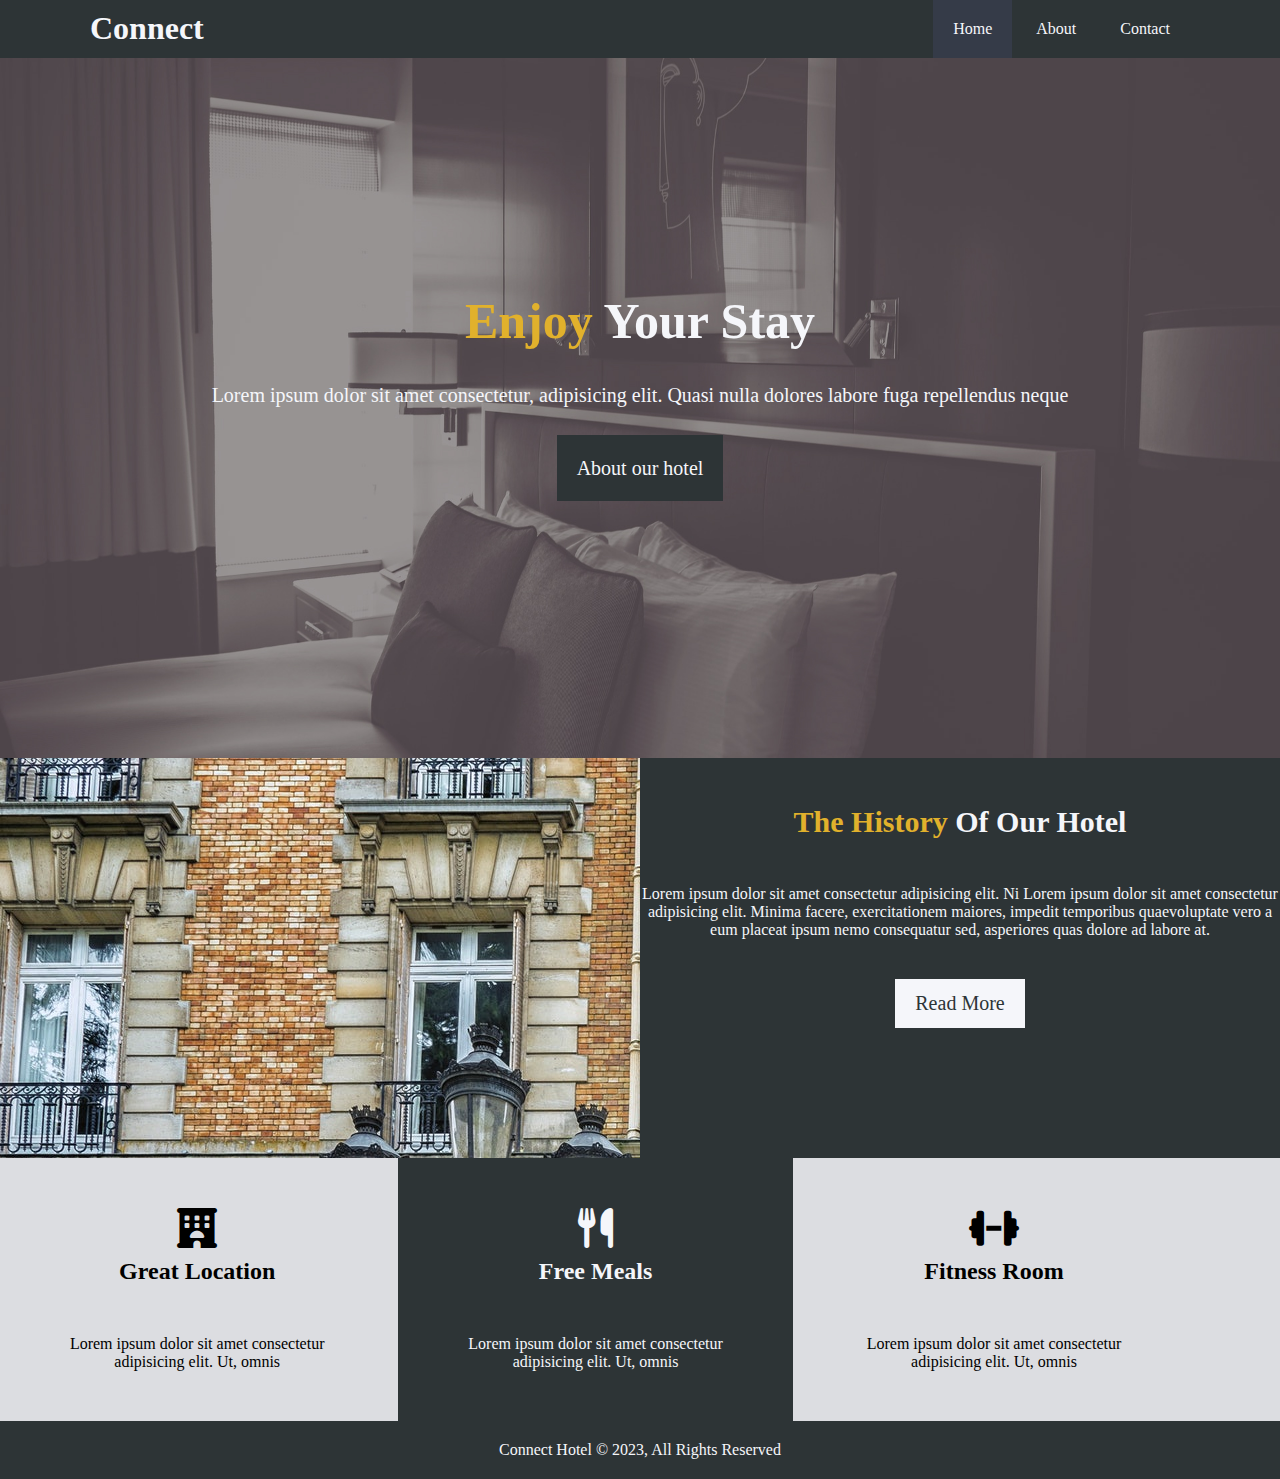
<file: index.html>
<!DOCTYPE html>
<html lang="en">
<head>
    <meta charset="UTF-8">
    <title>Hotel Website | Home</title>
    <link rel="stylesheet" href="css/style.css">
    <link rel="stylesheet" href="https://cdnjs.cloudflare.com/ajax/libs/font-awesome/6.4.0/css/all.min.css">
</head>
<body>
    <header>
        <nav id="navbar">
           <div class="container">
            <h1 class="logo">
                <a href="index.html">Connect</a>
            </h1>
            <ul>
                <li class="current"><a href="index.html">Home</a></li>
                <li><a href="about.html">About</a></li>
                <li><a href="contact.html">Contact</a></li>
            </ul>
           </div>
        </nav>
    </header>
    <!-- Show Case Section-->
    <section id="show_case">
        <div class="container">
            <div class="content">
                <h1><span>Enjoy</span> Your Stay</h1>
                <p>Lorem ipsum dolor sit amet consectetur, adipisicing elit. Quasi nulla dolores labore fuga repellendus neque </p>
                <a class="btn" href="about.html">About our hotel</a>
            </div>
        </div>
    </section>
    <!-- Home Info Section -->
    <section id="home_info">
        <div class="info-img"></div>
        <div class="info-content">
            <h1><span>The History</span> Of Our Hotel</h1>
            <p>Lorem ipsum dolor sit amet consectetur adipisicing elit. Ni Lorem ipsum dolor sit amet consectetur adipisicing elit. Minima facere, exercitationem maiores, impedit temporibus quaevoluptate vero a eum placeat ipsum nemo consequatur sed, asperiores quas dolore ad labore at.</p>
            <a class="btn-light" href="about.html">Read More</a>
        </div>
    </section>
    <!-- Features Section -->
    <section id="features">
        <div class="box">
            <i class="fa-solid fa-hotel"></i>
            <h2>Great Location</h2>
            <p>Lorem ipsum dolor sit amet consectetur adipisicing elit. Ut, omnis</p>
        </div>
        <div class="box bg-dark">
            <i class="fa-solid fa-utensils"></i>
            <h2>Free Meals</h2>
            <p>Lorem ipsum dolor sit amet consectetur adipisicing elit. Ut, omnis</p>
        </div>
        <div class="box">
            <i class="fa-solid fa-dumbbell"></i>
            <h2>Fitness Room</h2>
            <p>Lorem ipsum dolor sit amet consectetur adipisicing elit. Ut, omnis</p>
        </div>
    </section>
    <!-- Footer Section-->
    <section id="footer">
        <p>Connect Hotel &COPY; 2023, All Rights Reserved</p>
    </section>
</body>
</html>
</file>
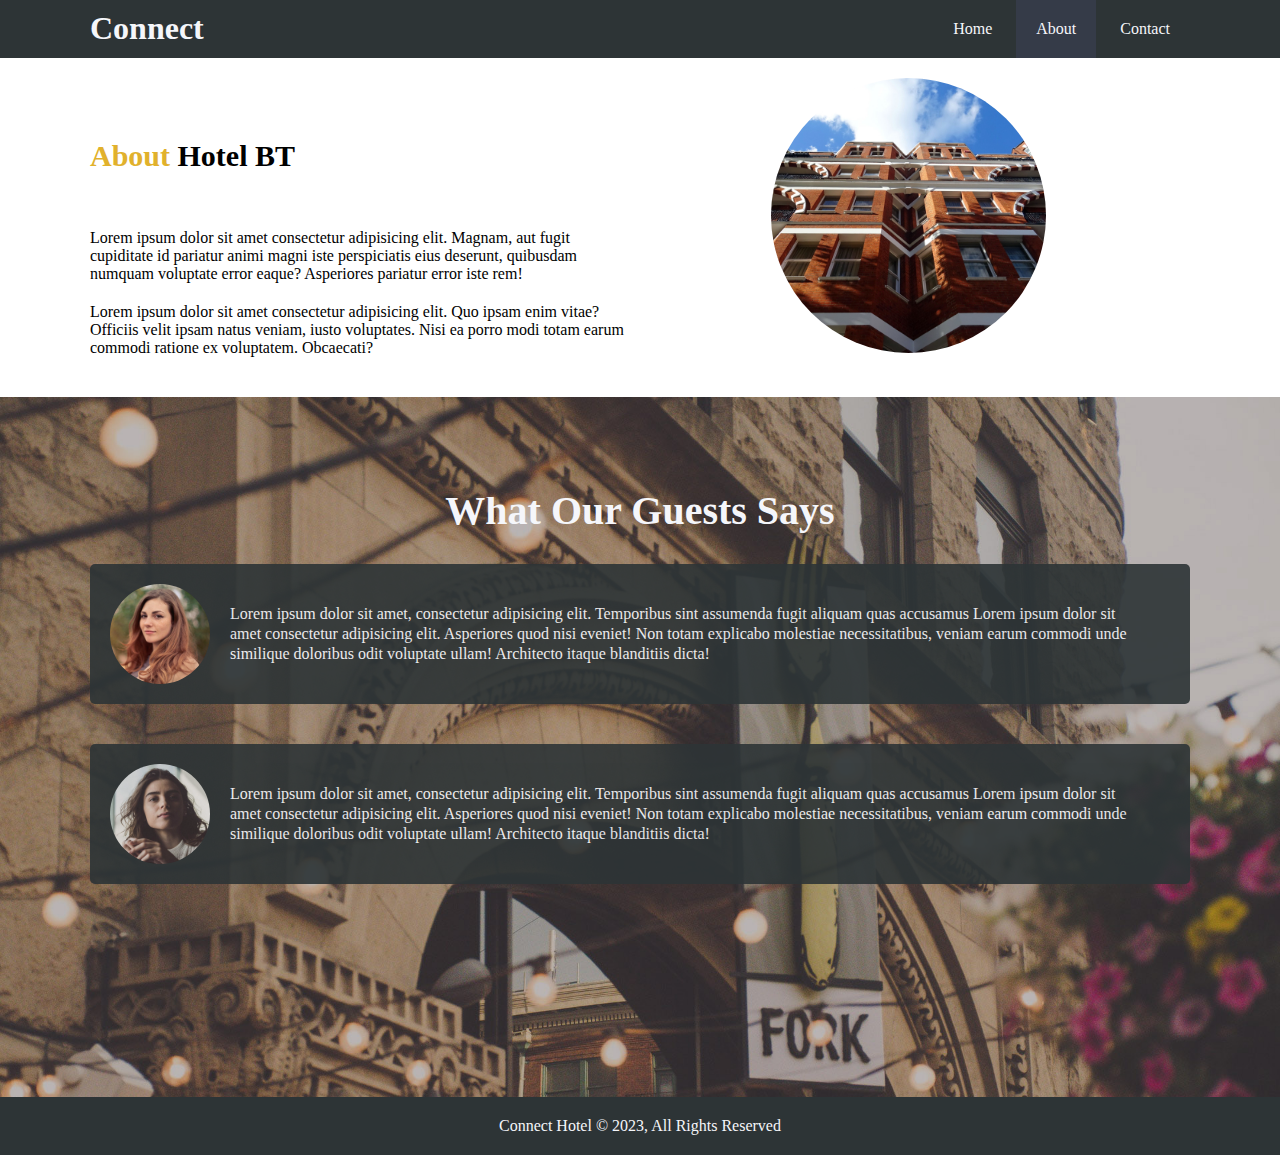
<file: about.html>
<!DOCTYPE html>
<html lang="en">
<head>
    <meta charset="UTF-8">
    <title>Hotel Website | About</title>
    <link rel="stylesheet" href="css/style.css">
</head>
<body>
    <header>
        <nav id="navbar">
            <div class="container">
                <h1 class="logo">
                    <a href="index.html">Connect</a>
                </h1>
                <ul>
                    <li><a href="index.html">Home</a></li>
                    <li class="current"><a href="about.html">About</a></li>
                    <li><a href="contact.html">Contact</a></li>
                </ul>
               </div>
        </nav>
    </header>
    <!-- About info -->
    <section id="about_info">
        <div class="container">
            <div class="info-left">
                <h1><span>About</span> Hotel BT</h1>
                <p>Lorem ipsum dolor sit amet consectetur adipisicing elit. Magnam, aut fugit cupiditate id pariatur animi magni iste perspiciatis eius deserunt, quibusdam numquam voluptate error eaque? Asperiores pariatur error iste rem!</p>
                <p>Lorem ipsum dolor sit amet consectetur adipisicing elit. Quo ipsam enim vitae? Officiis velit ipsam natus veniam, iusto voluptates. Nisi ea porro modi totam earum commodi ratione ex voluptatem. Obcaecati?</p>
            </div>
            <div class="info-right">
                <img src="img/photo-2.jpg">
            </div>
        </div>
    </section>
    <!-- Opinions -->
    <section id="opinions">
        <div class="container">
            <h1>What Our Guests Says</h1>
            <div class="opinion bg-dark">
                <img src="img/person-1.jpg">
                <p>Lorem ipsum dolor sit amet, consectetur adipisicing elit. Temporibus sint assumenda fugit aliquam quas accusamus Lorem ipsum dolor sit amet consectetur adipisicing elit. Asperiores quod nisi eveniet! Non totam explicabo molestiae necessitatibus, veniam earum commodi unde similique doloribus odit voluptate ullam! Architecto itaque blanditiis dicta!</p>
            </div>
            <div class="opinion bg-dark">
                <img src="img/person-2.jpg">
                <p>Lorem ipsum dolor sit amet, consectetur adipisicing elit. Temporibus sint assumenda fugit aliquam quas accusamus Lorem ipsum dolor sit amet consectetur adipisicing elit. Asperiores quod nisi eveniet! Non totam explicabo molestiae necessitatibus, veniam earum commodi unde similique doloribus odit voluptate ullam! Architecto itaque blanditiis dicta!</p>
            </div>
        </div>
    </section>
    <!-- Footer Section-->
    <section id="footer">
        <p>Connect Hotel &COPY; 2023, All Rights Reserved</p>
    </section>
</body>
</html>
</file>
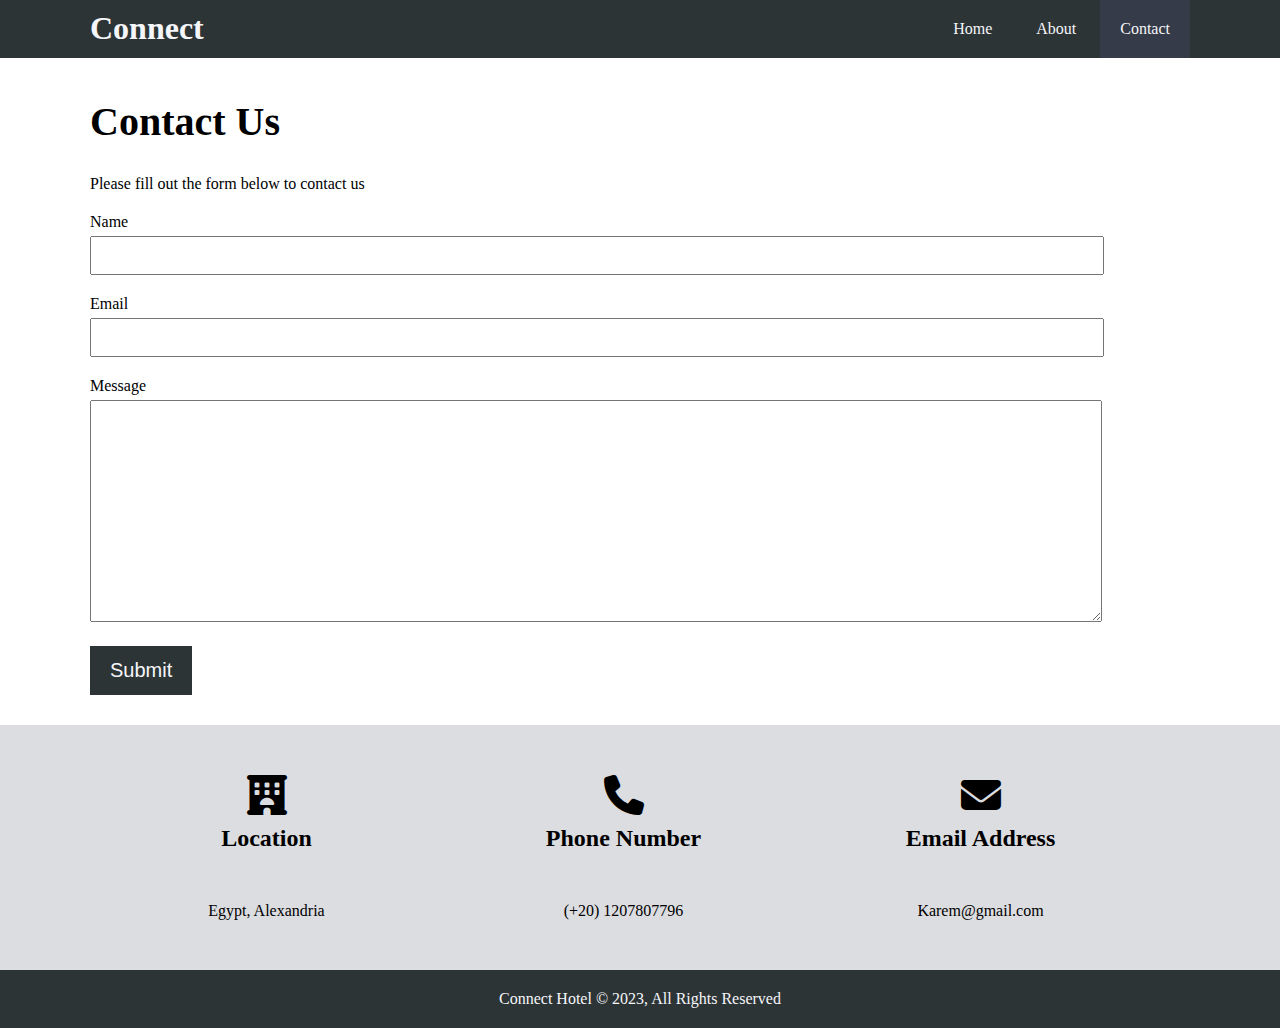
<file: contact.html>
<!DOCTYPE html>
<html lang="en">
<head>
    <meta charset="UTF-8">
    <title>Hotel Website | Contact</title>
    <link rel="stylesheet" href="css/style.css">
    <link rel="stylesheet" href="https://cdnjs.cloudflare.com/ajax/libs/font-awesome/6.4.0/css/all.min.css">
</head>
<body>
    <header>
        <nav id="navbar">
            <div class="container">
                <h1 class="logo">
                    <a href="index.html">Connect</a>
                </h1>
                <ul>
                    <li><a href="index.html">Home</a></li>
                    <li><a href="about.html">About</a></li>
                    <li class="current"><a href="contact.html">Contact</a></li>
                </ul>
               </div>
        </nav>
    </header>
    <!-- Contact Form -->
        <section id="contact_form">
            <div class="container">
                <h1>Contact Us</h1>
                <p>Please fill out the form below to contact us</p>
                <form action="#" method="post">
                    <div class="form-group">
                        <label for="name">Name</label>
                        <input id="name" type="text" name="name">
                    </div>
                    <div class="form-group">
                        <label for="email">Email</label>
                        <input id="email" type="email" name="email">
                    </div>
                    <div class="form-group">
                        <label for="message">Message</label>
                        <textarea id="message" name="message"></textarea>
                    </div>
                    <button type="submit" class="btn">Submit</button>
                </form>
            </div>
        </section>
        <!-- Features Section -->
    <section id="features">
        <div class="container">
        <div class="box">
            <i class="fa-solid fa-hotel"></i>
            <h2>Location</h2>
            <p>Egypt, Alexandria</p>
        </div>
        <div class="box">
            <i class="fa-solid fa-phone"></i>
            <h2>Phone Number</h2>
            <p>(+20) 1207807796</p>
        </div>
        <div class="box">
            <i class="fa-solid fa-envelope"></i>
            <h2>Email Address</h2>
            <p>Karem@gmail.com</p>
        </div>
    </div>
    </section>
    <!-- Footer Section-->
    <section id="footer">
        <p>Connect Hotel &COPY; 2023, All Rights Reserved</p>
    </section>
</body>
</html>
</file>
<file: css/style.css>
*{
    padding: 0%;
    margin: 0%;
}

a{
    text-decoration: none;
    color: #f5f6fa;
}

ul{
    list-style: none;
}

h1,h2,h3{
    line-height: 27px;
}

.container{
    max-width: 1100px;
    overflow: auto;
    padding: 0 20px;
    margin: auto;
}

span{
    color: #e1b12c;
}

.btn{
    display: inline-block;
    font-size: 20px;
    color: #f5f6fa;
    background-color: #2d3436;
    padding: 13px 20px;
    border: none;
}

.btn:hover{
    background-color: #e1b12c;
    color: #2d3436;
}

.btn-light{
    display: inline-block;
    font-size: 20px;
    background-color: #f5f6fa;
    color: #2d3436;
    padding: 13px 20px;
    border: none;
}

.btn-light:hover{
    background-color: #e1b12c;
    color: #2d3436;
}

.bg-dark{
    background-color: #2d3436;
    color: #f5f6fa;
}

/* navbar */
#navbar{
    background-color: #2d3436;
    color: #f5f6fa;
    overflow: auto;
}
#navbar h1{
    float: left;
    padding-top: 15px;
}

#navbar ul{
    float: right;
}

#navbar ul li{
    display: inline-block;
}

#navbar ul li a{
    text-align: center;
    padding: 20px;
    display: block;
}

#navbar ul li a:hover, #navbar ul .current{
    background-color: #353b48;
    color: #e1b12c;
}

/* Show Case */
#show_case{
    background-image: url(../img/showcase.jpg);
    background-size: cover;
    background-position: center center;
    height: 700px;
}

#show_case .content{
    text-align: center;
    padding-top: 250px;
    line-height: 40px;
}

#show_case .content h1{
    font-size: 50px;
    padding-bottom: 20px;
    color: #f5f6fa;
}

#show_case .content p{
    font-size: 20px;
    color: #f5f6fa;
    padding: 20px;
}

/* Home Info Section */
#home_info{
    height: 400px;
}

#home_info .info-img{
    background-image: url(../img/photo-1.jpg);
    min-height: 100%;
    float: left;
    width: 50%;
}

#home_info .info-content{
    background-color: #2d3436;
    color: #f5f6fa;
    text-align: center;
    height: 100%;
    width: 50%;
    float: right;
}

#home_info .info-content h1{
    padding: 50px;
    font-size: 30px;
}

#home_info .info-content p{
    padding-bottom: 40px;
}

/* Features Section */
#features .box{
    display: inline-block;
    width: 26%;
    padding: 50px;
    text-align: center;
    height: 100%;
}

#features .box i{
    font-size: 40px;
    margin-bottom: 10px;
}

#features .box p{
    padding-top: 50px;
}

/* Footer */
#footer{
    text-align: center;
    background-color: #2d3436;
    color: #f5f6fa;
    padding: 20px;
}

/* ..............About Page................ */
/* About info */
#about_info{
    padding: 20px 0;
}

#about_info .info-right{
    display: inline-block;
    width: 50%;
    min-height: 100%;
}

#about_info .info-right img{
    display: block;
    margin: auto;
    width: 50%;
    border-radius: 50%;
}

#about_info .info-left{
    display: inline-block;
    width: 49%;
    min-height: 100%;
}

#about_info .info-left h1{
    font-size: 30px;
    padding-bottom: 60px;
}

#about_info .info-left p{
    padding-bottom: 20px;
}

/* opinions */
#opinions{
    height: 600px;
    background-image: url(../img/test-bg.jpg);
    background-size: cover;
    padding-top: 100px;
}

#opinions h1{
    font-size: 40px;
    color: #f5f6fa;
    text-align: center;
    padding-bottom: 40px;
}

#opinions .opinion{
    padding: 20px;
    margin-bottom: 40px;
    border-radius: 5px;
    opacity: 0.9;
}

#opinions .opinion img{
    width: 100px;
    float: left;
    margin-right: 20px;
    border-radius: 50%;
}

#opinions .opinion p{
    padding: 20px;
    line-height: 20px;
}

/* ............Contact Form............... */
#contact_form{
    padding: 30px 0;
}

#contact_form h1{
    font-size: 40px;
    padding: 20px 0;
}

#contact_form p{
    padding: 20px 0;
}

#contact_form .form-group{
    margin-bottom: 20px;
}

#contact_form .form-group label{
    display: block;
    margin-bottom: 5px;
}

#contact_form .form-group input, #contact_form .form-group textarea{
    width: 90%;
    padding: 10px;
}

#contact_form .form-group textarea{
    height: 200px;
}

#features{
    background-color: #dcdde1;
}

#features .box{
    width: 23%;
}
</file>
